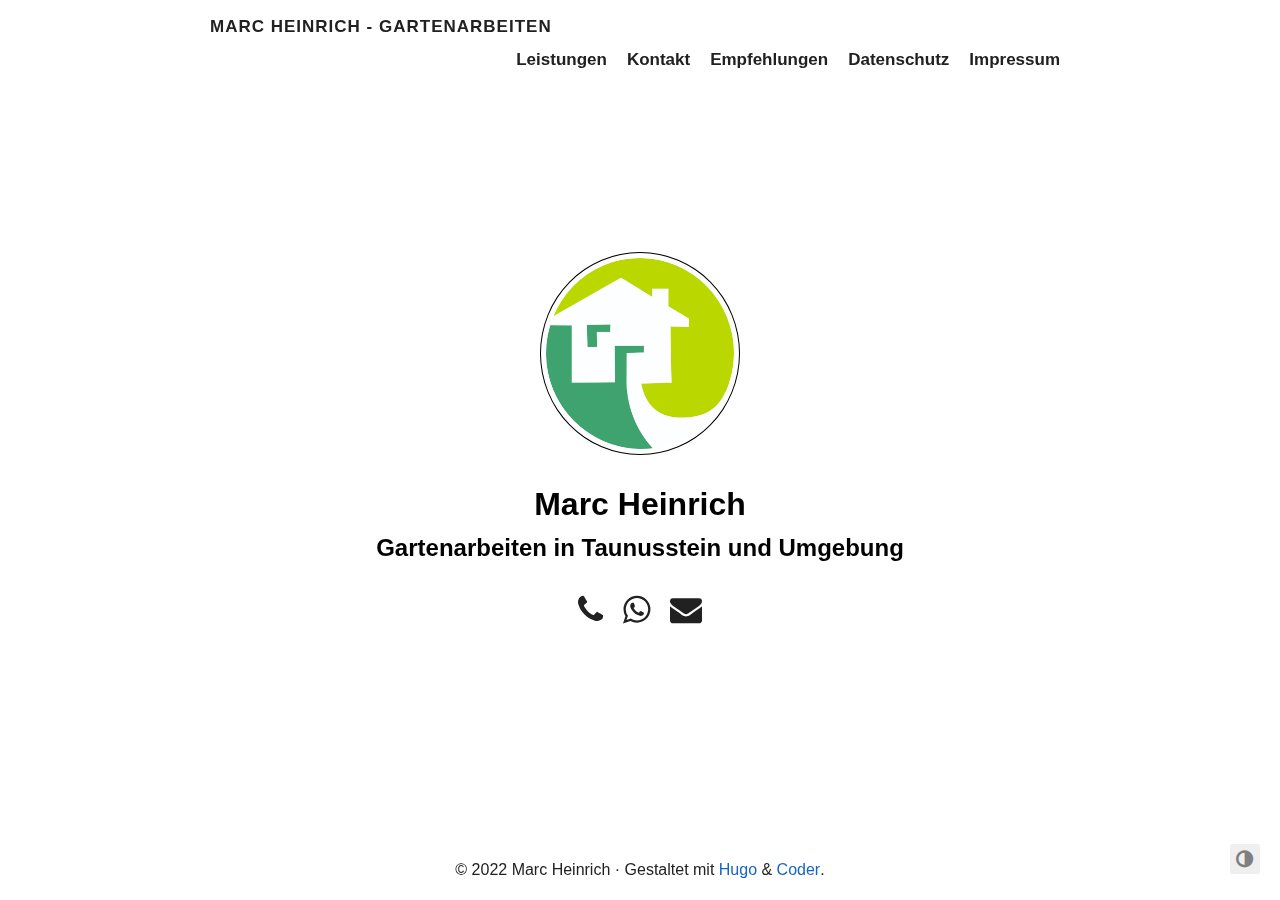
<file: index.html>
<!doctype html><html lang=de><head><meta charset=utf-8><meta name=viewport content="width=device-width,initial-scale=1"><meta http-equiv=content-language content="de"><meta name=color-scheme content="light dark"><meta name=author content="Marc Heinrich"><meta name=description content="Marc Heinricht - Gartenarbeiten"><meta name=keywords content="business,garten,landschaft,hausmeister"><meta name=twitter:card content="summary"><meta name=twitter:title content="Marc Heinrich - Gartenarbeiten"><meta name=twitter:description content="Marc Heinricht - Gartenarbeiten"><meta property="og:title" content="Marc Heinrich - Gartenarbeiten"><meta property="og:description" content="Marc Heinricht - Gartenarbeiten"><meta property="og:type" content="website"><meta property="og:url" content="https://marc-heinrich-gartenservice.de/"><title>Marc Heinrich - Gartenarbeiten</title><link rel=canonical href=https://marc-heinrich-gartenservice.de/><link rel=preload href="/fonts/forkawesome-webfont.woff2?v=1.2.0" as=font type=font/woff2 crossorigin><link rel=stylesheet href=/css/coder.min.d9fddbffe6f27e69985dc5fe0471cdb0e57fbf4775714bc3d847accb08f4a1f6.css integrity="sha256-2f3b/+byfmmYXcX+BHHNsOV/v0d1cUvD2Eesywj0ofY=" crossorigin=anonymous media=screen><link rel=stylesheet href=/css/coder-dark.min.002ee2378e14c7a68f1f0a53d9694ed252090987c4e768023fac694a4fc5f793.css integrity="sha256-AC7iN44Ux6aPHwpT2WlO0lIJCYfE52gCP6xpSk/F95M=" crossorigin=anonymous media=screen><link rel=stylesheet href=/css/custom.min.9922000e1b5b48fb8f3133eb1ab9995b57aa46cfb1d6ec2fdc401309da2b673b.css integrity="sha256-mSIADhtbSPuPMTPrGrmZW1eqRs+x1uwv3EATCdorZzs=" crossorigin=anonymous media=screen><link rel=icon type=image/png href=/img/favicon-32x32.png sizes=32x32><link rel=icon type=image/png href=/img/favicon-16x16.png sizes=16x16><link rel=apple-touch-icon href=/images/apple-touch-icon.png><link rel=apple-touch-icon sizes=180x180 href=/images/apple-touch-icon.png><link rel=alternate type=application/rss+xml href=/index.xml title="Marc Heinrich - Gartenarbeiten"><meta name=generator content="Hugo 0.104.1"></head><body class="preload-transitions colorscheme-auto"><div class=float-container><a id=dark-mode-toggle class=colorscheme-toggle><i class="fa fa-adjust fa-fw" aria-hidden=true></i></a></div><main class=wrapper><nav class=navigation><section class=container><a class=navigation-title href=/>Marc Heinrich - Gartenarbeiten</a>
<input type=checkbox id=menu-toggle>
<label class="menu-button float-right" for=menu-toggle><i class="fa fa-bars fa-fw" aria-hidden=true></i></label><ul class=navigation-list><li class=navigation-item><a class=navigation-link href=/leistungen/>Leistungen</a></li><li class=navigation-item><a class=navigation-link href=/kontakt/>Kontakt</a></li><li class=navigation-item><a class=navigation-link href=/empfehlungen/>Empfehlungen</a></li><li class=navigation-item><a class=navigation-link href=/datenschutz/>Datenschutz</a></li><li class=navigation-item><a class=navigation-link href=/impressum/>Impressum</a></li></ul></section></nav><div class=content><section class="container centered"><div class=about><div class=avatar><img src=/images/logo.jpg alt=avatar></div><h1>Marc Heinrich</h1><h2>Gartenarbeiten in Taunusstein und Umgebung</h2><ul><li><a href=tel:+491732853427 aria-label=Telefon><i class="fa fa-phone fa-2x" aria-hidden=true></i></a></li><li><a href="https://api.whatsapp.com/send?phone=+491732853427" aria-label=WhatsApp><i class="fa fa-whatsapp fa-2x" aria-hidden=true></i></a></li><li><a href=mailto:marc1983.mh78@gmail.com aria-label=E-Mail><i class="fa fa-envelope fa-2x" aria-hidden=true></i></a></li></ul></div></section></div><footer class=footer><section class=container>©
2022
Marc Heinrich
·
Gestaltet mit <a href=https://gohugo.io/>Hugo</a> & <a href=https://github.com/luizdepra/hugo-coder/>Coder</a>.</section></footer></main><script src=/js/coder.min.9cf2dbf9b6989ef8eae941ffb4231c26d1dc026bca38f1d19fdba50177d8a9ac.js integrity="sha256-nPLb+baYnvjq6UH/tCMcJtHcAmvKOPHRn9ulAXfYqaw="></script></body></html>
</file>
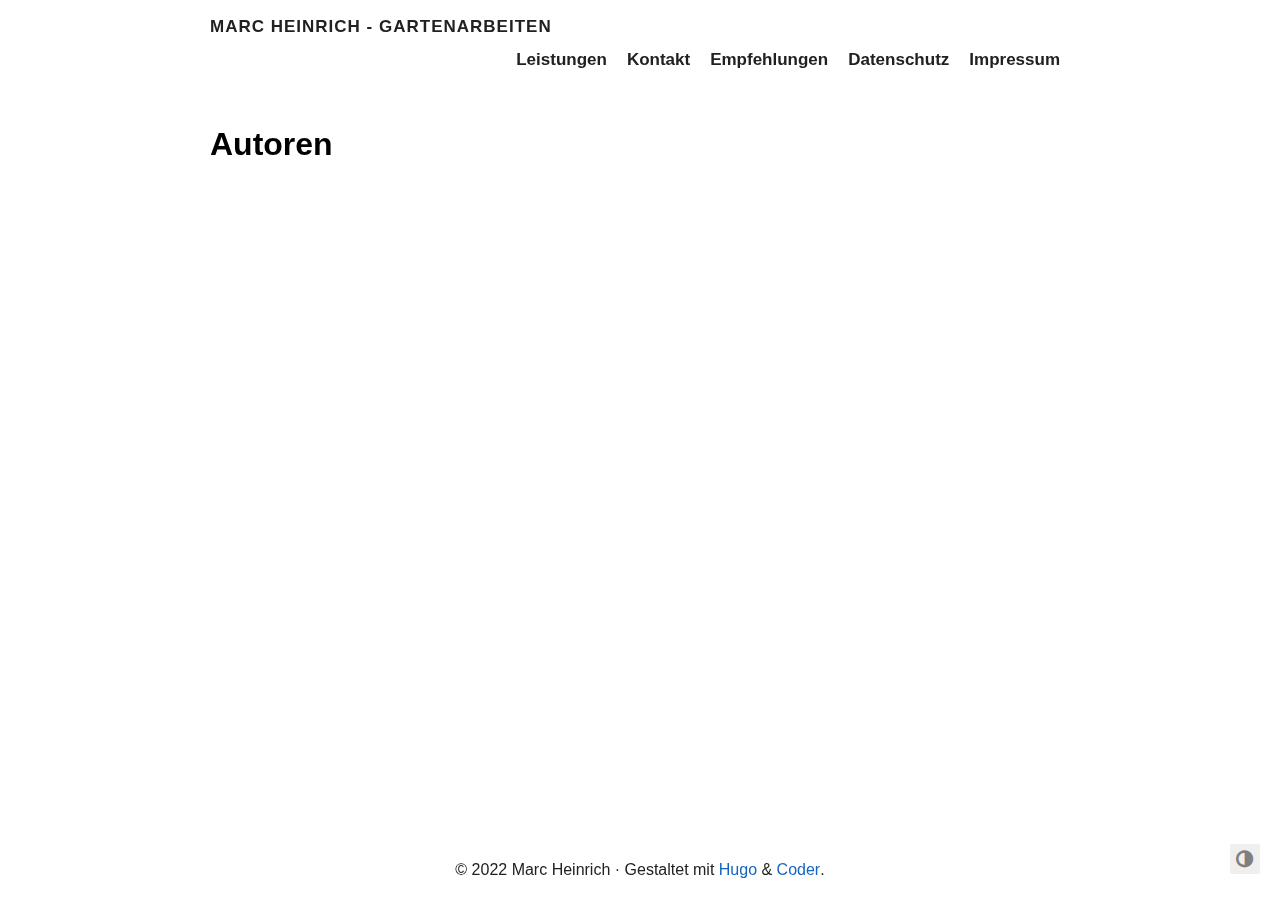
<file: authors/index.html>
<!doctype html><html lang=de><head><meta charset=utf-8><meta name=viewport content="width=device-width,initial-scale=1"><meta http-equiv=content-language content="de"><meta name=color-scheme content="light dark"><meta name=author content="Marc Heinrich"><meta name=description content="Marc Heinricht - Gartenarbeiten"><meta name=keywords content="business,garten,landschaft,hausmeister"><meta name=twitter:card content="summary"><meta name=twitter:title content="Authors"><meta name=twitter:description content="Marc Heinricht - Gartenarbeiten"><meta property="og:title" content="Authors"><meta property="og:description" content="Marc Heinricht - Gartenarbeiten"><meta property="og:type" content="website"><meta property="og:url" content="https://marc-heinrich-gartenservice.de/authors/"><title>Autoren · Marc Heinrich - Gartenarbeiten</title><link rel=canonical href=https://marc-heinrich-gartenservice.de/authors/><link rel=preload href="/fonts/forkawesome-webfont.woff2?v=1.2.0" as=font type=font/woff2 crossorigin><link rel=stylesheet href=/css/coder.min.d9fddbffe6f27e69985dc5fe0471cdb0e57fbf4775714bc3d847accb08f4a1f6.css integrity="sha256-2f3b/+byfmmYXcX+BHHNsOV/v0d1cUvD2Eesywj0ofY=" crossorigin=anonymous media=screen><link rel=stylesheet href=/css/coder-dark.min.002ee2378e14c7a68f1f0a53d9694ed252090987c4e768023fac694a4fc5f793.css integrity="sha256-AC7iN44Ux6aPHwpT2WlO0lIJCYfE52gCP6xpSk/F95M=" crossorigin=anonymous media=screen><link rel=stylesheet href=/css/custom.min.9922000e1b5b48fb8f3133eb1ab9995b57aa46cfb1d6ec2fdc401309da2b673b.css integrity="sha256-mSIADhtbSPuPMTPrGrmZW1eqRs+x1uwv3EATCdorZzs=" crossorigin=anonymous media=screen><link rel=icon type=image/png href=/img/favicon-32x32.png sizes=32x32><link rel=icon type=image/png href=/img/favicon-16x16.png sizes=16x16><link rel=apple-touch-icon href=/images/apple-touch-icon.png><link rel=apple-touch-icon sizes=180x180 href=/images/apple-touch-icon.png><link rel=alternate type=application/rss+xml href=/authors/index.xml title="Marc Heinrich - Gartenarbeiten"><meta name=generator content="Hugo 0.104.1"></head><body class="preload-transitions colorscheme-auto"><div class=float-container><a id=dark-mode-toggle class=colorscheme-toggle><i class="fa fa-adjust fa-fw" aria-hidden=true></i></a></div><main class=wrapper><nav class=navigation><section class=container><a class=navigation-title href=/>Marc Heinrich - Gartenarbeiten</a>
<input type=checkbox id=menu-toggle>
<label class="menu-button float-right" for=menu-toggle><i class="fa fa-bars fa-fw" aria-hidden=true></i></label><ul class=navigation-list><li class=navigation-item><a class=navigation-link href=/leistungen/>Leistungen</a></li><li class=navigation-item><a class=navigation-link href=/kontakt/>Kontakt</a></li><li class=navigation-item><a class=navigation-link href=/empfehlungen/>Empfehlungen</a></li><li class=navigation-item><a class=navigation-link href=/datenschutz/>Datenschutz</a></li><li class=navigation-item><a class=navigation-link href=/impressum/>Impressum</a></li></ul></section></nav><div class=content><section class="container taxonomy"><h1 class=title><a class=title-link href=https://marc-heinrich-gartenservice.de/authors/>Autoren</a></h1><ul></ul></section></div><footer class=footer><section class=container>©
2022
Marc Heinrich
·
Gestaltet mit <a href=https://gohugo.io/>Hugo</a> & <a href=https://github.com/luizdepra/hugo-coder/>Coder</a>.</section></footer></main><script src=/js/coder.min.9cf2dbf9b6989ef8eae941ffb4231c26d1dc026bca38f1d19fdba50177d8a9ac.js integrity="sha256-nPLb+baYnvjq6UH/tCMcJtHcAmvKOPHRn9ulAXfYqaw="></script></body></html>
</file>
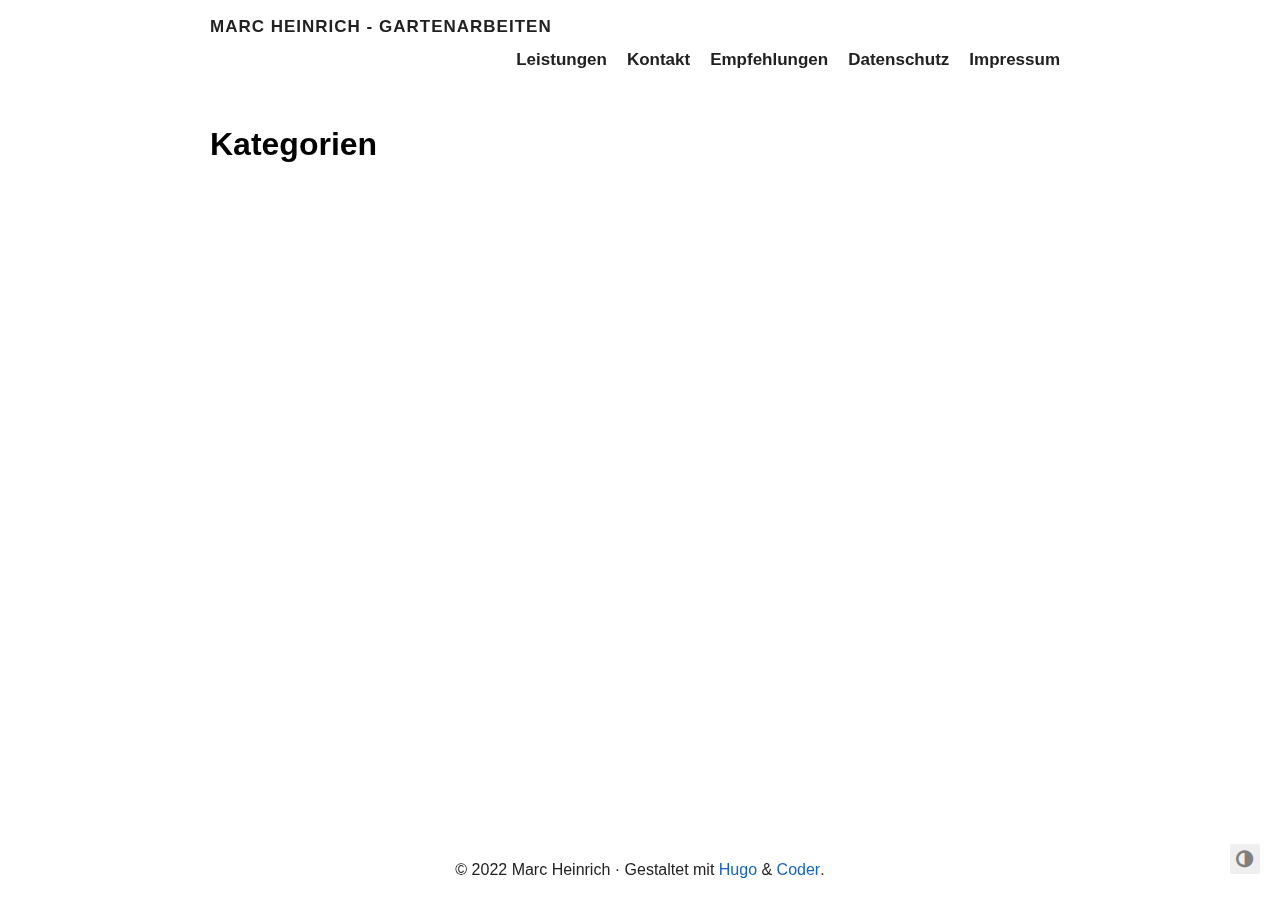
<file: categories/index.html>
<!doctype html><html lang=de><head><meta charset=utf-8><meta name=viewport content="width=device-width,initial-scale=1"><meta http-equiv=content-language content="de"><meta name=color-scheme content="light dark"><meta name=author content="Marc Heinrich"><meta name=description content="Marc Heinricht - Gartenarbeiten"><meta name=keywords content="business,garten,landschaft,hausmeister"><meta name=twitter:card content="summary"><meta name=twitter:title content="Categories"><meta name=twitter:description content="Marc Heinricht - Gartenarbeiten"><meta property="og:title" content="Categories"><meta property="og:description" content="Marc Heinricht - Gartenarbeiten"><meta property="og:type" content="website"><meta property="og:url" content="https://marc-heinrich-gartenservice.de/categories/"><title>Kategorien · Marc Heinrich - Gartenarbeiten</title><link rel=canonical href=https://marc-heinrich-gartenservice.de/categories/><link rel=preload href="/fonts/forkawesome-webfont.woff2?v=1.2.0" as=font type=font/woff2 crossorigin><link rel=stylesheet href=/css/coder.min.d9fddbffe6f27e69985dc5fe0471cdb0e57fbf4775714bc3d847accb08f4a1f6.css integrity="sha256-2f3b/+byfmmYXcX+BHHNsOV/v0d1cUvD2Eesywj0ofY=" crossorigin=anonymous media=screen><link rel=stylesheet href=/css/coder-dark.min.002ee2378e14c7a68f1f0a53d9694ed252090987c4e768023fac694a4fc5f793.css integrity="sha256-AC7iN44Ux6aPHwpT2WlO0lIJCYfE52gCP6xpSk/F95M=" crossorigin=anonymous media=screen><link rel=stylesheet href=/css/custom.min.9922000e1b5b48fb8f3133eb1ab9995b57aa46cfb1d6ec2fdc401309da2b673b.css integrity="sha256-mSIADhtbSPuPMTPrGrmZW1eqRs+x1uwv3EATCdorZzs=" crossorigin=anonymous media=screen><link rel=icon type=image/png href=/img/favicon-32x32.png sizes=32x32><link rel=icon type=image/png href=/img/favicon-16x16.png sizes=16x16><link rel=apple-touch-icon href=/images/apple-touch-icon.png><link rel=apple-touch-icon sizes=180x180 href=/images/apple-touch-icon.png><link rel=alternate type=application/rss+xml href=/categories/index.xml title="Marc Heinrich - Gartenarbeiten"><meta name=generator content="Hugo 0.104.1"></head><body class="preload-transitions colorscheme-auto"><div class=float-container><a id=dark-mode-toggle class=colorscheme-toggle><i class="fa fa-adjust fa-fw" aria-hidden=true></i></a></div><main class=wrapper><nav class=navigation><section class=container><a class=navigation-title href=/>Marc Heinrich - Gartenarbeiten</a>
<input type=checkbox id=menu-toggle>
<label class="menu-button float-right" for=menu-toggle><i class="fa fa-bars fa-fw" aria-hidden=true></i></label><ul class=navigation-list><li class=navigation-item><a class=navigation-link href=/leistungen/>Leistungen</a></li><li class=navigation-item><a class=navigation-link href=/kontakt/>Kontakt</a></li><li class=navigation-item><a class=navigation-link href=/empfehlungen/>Empfehlungen</a></li><li class=navigation-item><a class=navigation-link href=/datenschutz/>Datenschutz</a></li><li class=navigation-item><a class=navigation-link href=/impressum/>Impressum</a></li></ul></section></nav><div class=content><section class="container taxonomy"><h1 class=title><a class=title-link href=https://marc-heinrich-gartenservice.de/categories/>Kategorien</a></h1><ul></ul></section></div><footer class=footer><section class=container>©
2022
Marc Heinrich
·
Gestaltet mit <a href=https://gohugo.io/>Hugo</a> & <a href=https://github.com/luizdepra/hugo-coder/>Coder</a>.</section></footer></main><script src=/js/coder.min.9cf2dbf9b6989ef8eae941ffb4231c26d1dc026bca38f1d19fdba50177d8a9ac.js integrity="sha256-nPLb+baYnvjq6UH/tCMcJtHcAmvKOPHRn9ulAXfYqaw="></script></body></html>
</file>
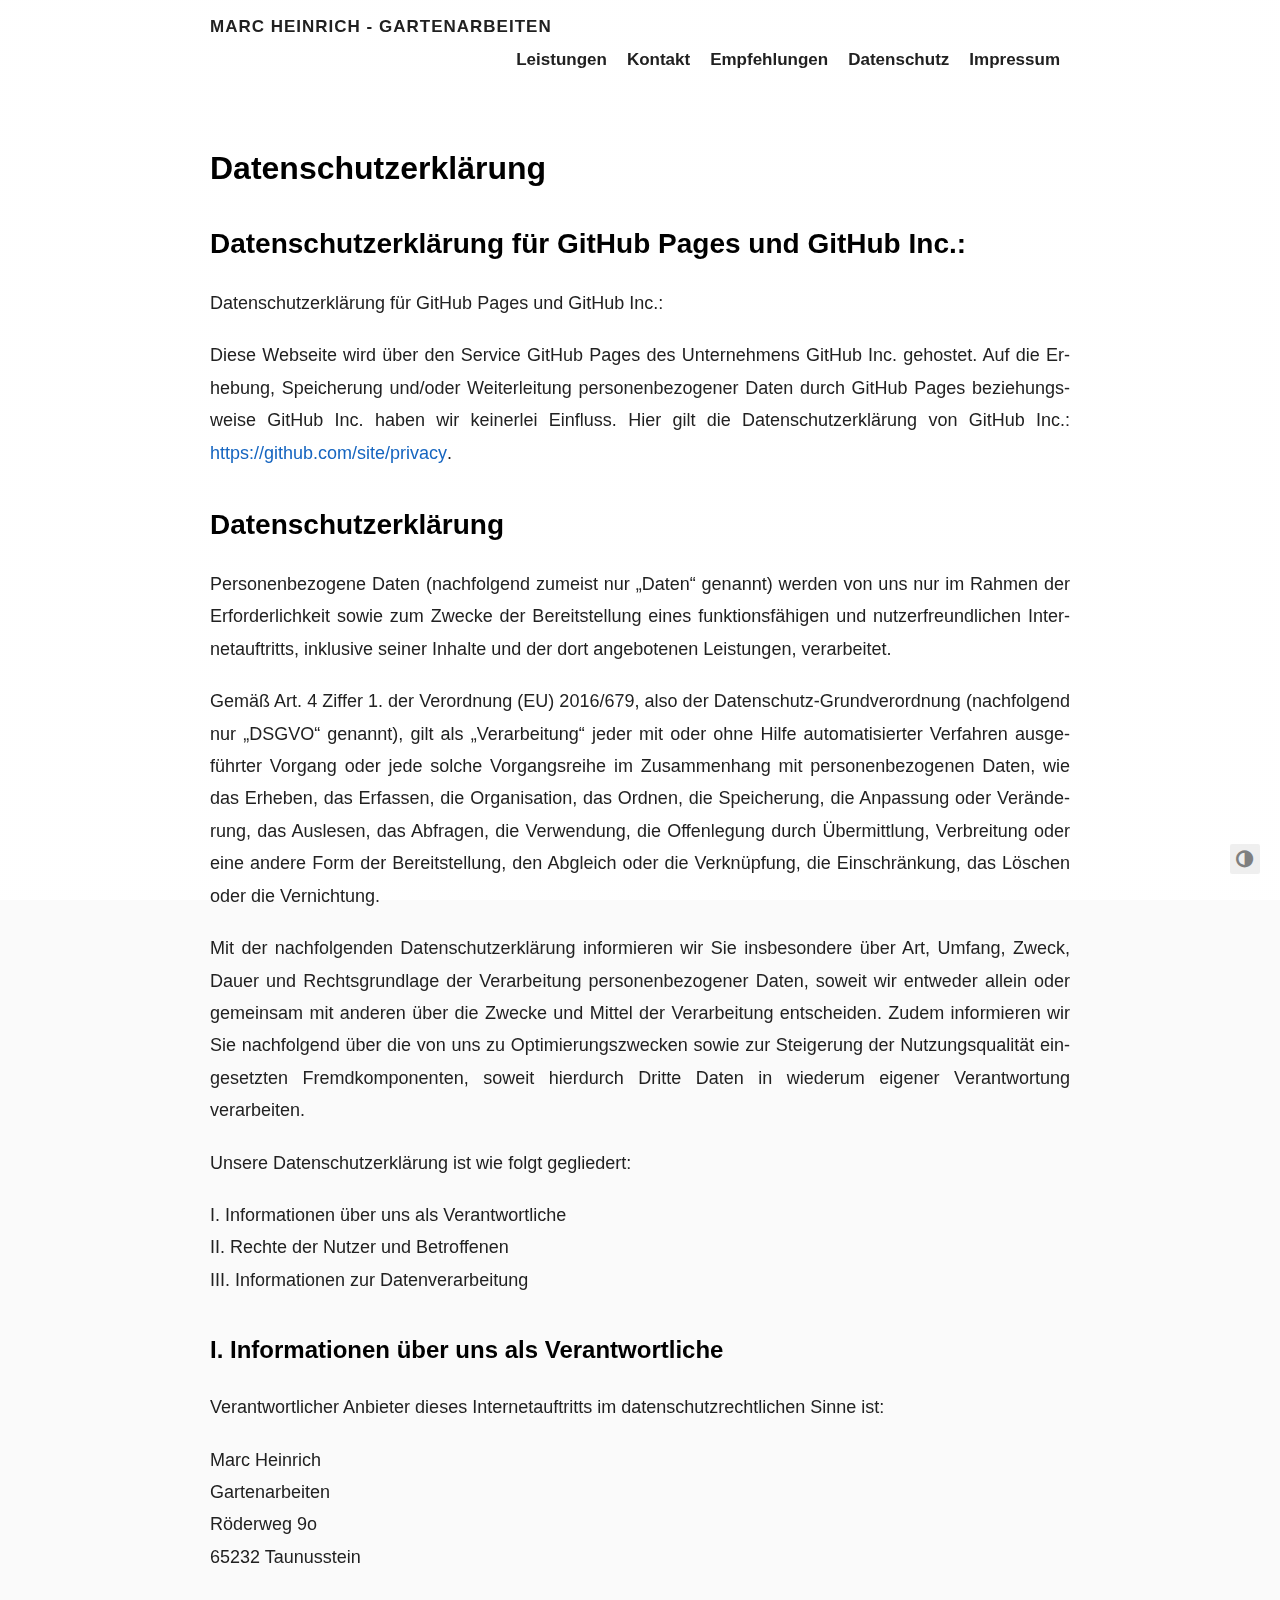
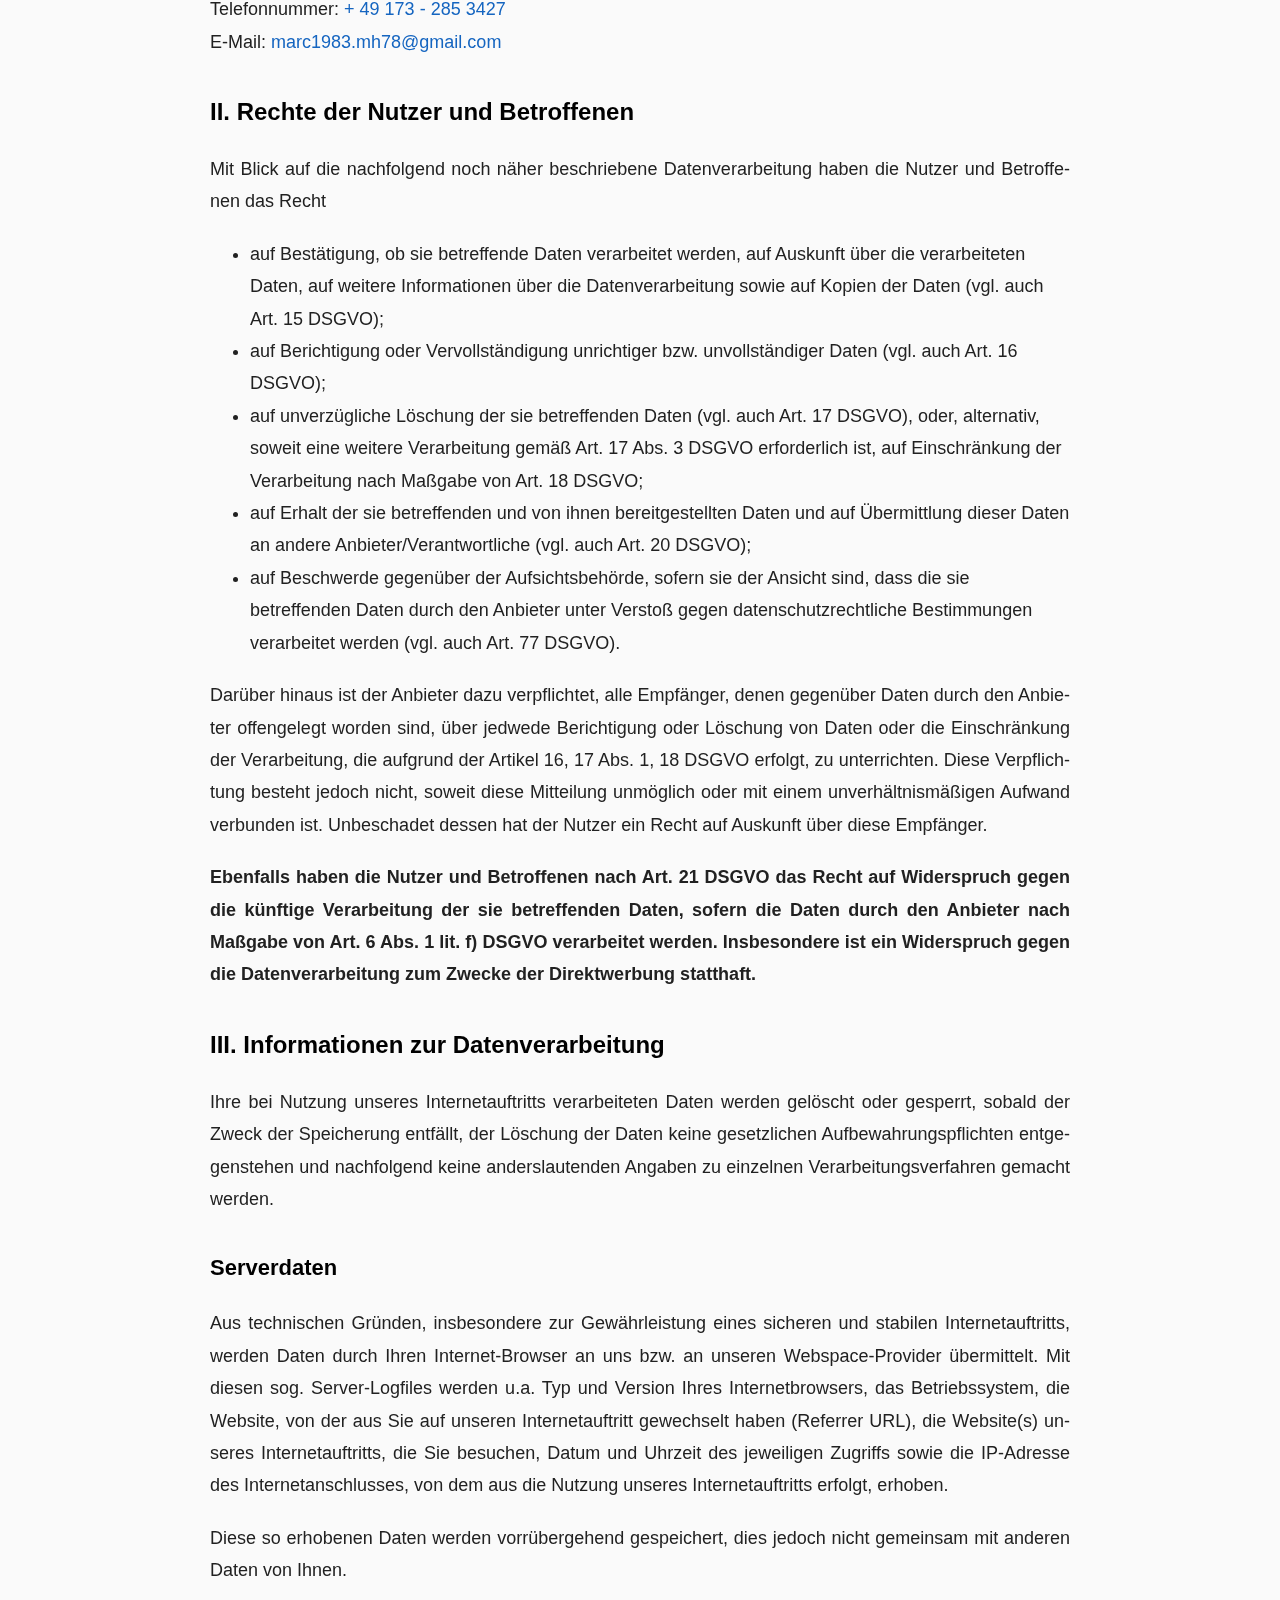
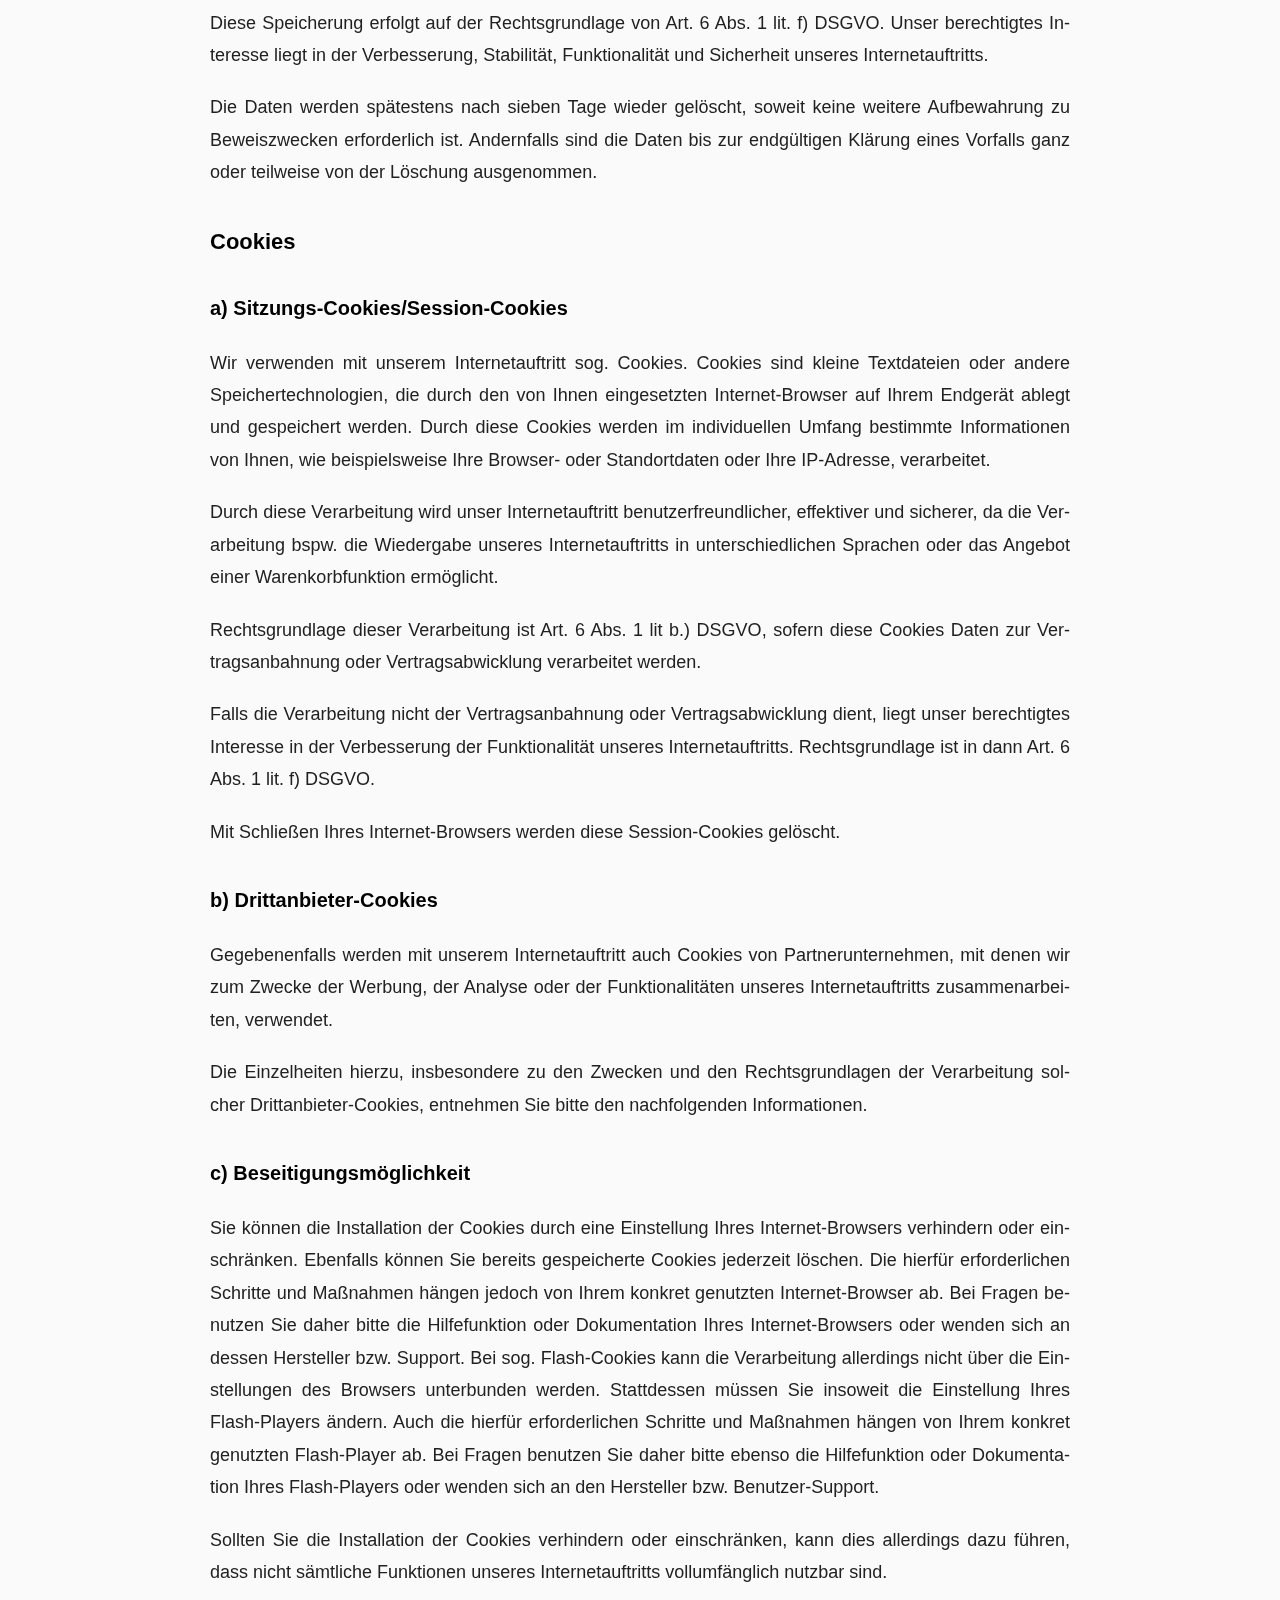
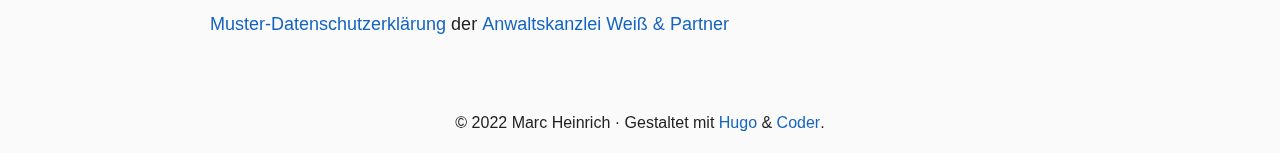
<file: datenschutz/index.html>
<!doctype html><html lang=de><head><meta charset=utf-8><meta name=viewport content="width=device-width,initial-scale=1"><meta http-equiv=content-language content="de"><meta name=color-scheme content="light dark"><meta name=author content="Marc Heinrich"><meta name=description content="Datenschutzerklärung Datenschutzerklärung für GitHub Pages und GitHub Inc.: Datenschutzerklärung für GitHub Pages und GitHub Inc.:
Diese Webseite wird über den Service GitHub Pages des Unternehmens GitHub Inc. gehostet. Auf die Erhebung, Speicherung und/oder Weiterleitung personenbezogener Daten durch GitHub Pages beziehungsweise GitHub Inc. haben wir keinerlei Einfluss. Hier gilt die Datenschutzerklärung von GitHub Inc.: https://github.com/site/privacy.
Datenschutzerklärung Personenbezogene Daten (nachfolgend zumeist nur „Daten“ genannt) werden von uns nur im Rahmen der Erforderlichkeit sowie zum Zwecke der Bereitstellung eines funktionsfähigen und nutzerfreundlichen Internetauftritts, inklusive seiner Inhalte und der dort angebotenen Leistungen, verarbeitet."><meta name=keywords content="business,garten,landschaft,hausmeister"><meta name=twitter:card content="summary"><meta name=twitter:title content><meta name=twitter:description content="Datenschutzerklärung Datenschutzerklärung für GitHub Pages und GitHub Inc.: Datenschutzerklärung für GitHub Pages und GitHub Inc.:
Diese Webseite wird über den Service GitHub Pages des Unternehmens GitHub Inc. gehostet. Auf die Erhebung, Speicherung und/oder Weiterleitung personenbezogener Daten durch GitHub Pages beziehungsweise GitHub Inc. haben wir keinerlei Einfluss. Hier gilt die Datenschutzerklärung von GitHub Inc.: https://github.com/site/privacy.
Datenschutzerklärung Personenbezogene Daten (nachfolgend zumeist nur „Daten“ genannt) werden von uns nur im Rahmen der Erforderlichkeit sowie zum Zwecke der Bereitstellung eines funktionsfähigen und nutzerfreundlichen Internetauftritts, inklusive seiner Inhalte und der dort angebotenen Leistungen, verarbeitet."><meta property="og:title" content><meta property="og:description" content="Datenschutzerklärung Datenschutzerklärung für GitHub Pages und GitHub Inc.: Datenschutzerklärung für GitHub Pages und GitHub Inc.:
Diese Webseite wird über den Service GitHub Pages des Unternehmens GitHub Inc. gehostet. Auf die Erhebung, Speicherung und/oder Weiterleitung personenbezogener Daten durch GitHub Pages beziehungsweise GitHub Inc. haben wir keinerlei Einfluss. Hier gilt die Datenschutzerklärung von GitHub Inc.: https://github.com/site/privacy.
Datenschutzerklärung Personenbezogene Daten (nachfolgend zumeist nur „Daten“ genannt) werden von uns nur im Rahmen der Erforderlichkeit sowie zum Zwecke der Bereitstellung eines funktionsfähigen und nutzerfreundlichen Internetauftritts, inklusive seiner Inhalte und der dort angebotenen Leistungen, verarbeitet."><meta property="og:type" content="article"><meta property="og:url" content="https://marc-heinrich-gartenservice.de/datenschutz/"><meta property="article:section" content><title>· Marc Heinrich - Gartenarbeiten</title><link rel=canonical href=https://marc-heinrich-gartenservice.de/datenschutz/><link rel=preload href="/fonts/forkawesome-webfont.woff2?v=1.2.0" as=font type=font/woff2 crossorigin><link rel=stylesheet href=/css/coder.min.d9fddbffe6f27e69985dc5fe0471cdb0e57fbf4775714bc3d847accb08f4a1f6.css integrity="sha256-2f3b/+byfmmYXcX+BHHNsOV/v0d1cUvD2Eesywj0ofY=" crossorigin=anonymous media=screen><link rel=stylesheet href=/css/coder-dark.min.002ee2378e14c7a68f1f0a53d9694ed252090987c4e768023fac694a4fc5f793.css integrity="sha256-AC7iN44Ux6aPHwpT2WlO0lIJCYfE52gCP6xpSk/F95M=" crossorigin=anonymous media=screen><link rel=stylesheet href=/css/custom.min.9922000e1b5b48fb8f3133eb1ab9995b57aa46cfb1d6ec2fdc401309da2b673b.css integrity="sha256-mSIADhtbSPuPMTPrGrmZW1eqRs+x1uwv3EATCdorZzs=" crossorigin=anonymous media=screen><link rel=icon type=image/png href=/img/favicon-32x32.png sizes=32x32><link rel=icon type=image/png href=/img/favicon-16x16.png sizes=16x16><link rel=apple-touch-icon href=/images/apple-touch-icon.png><link rel=apple-touch-icon sizes=180x180 href=/images/apple-touch-icon.png><meta name=generator content="Hugo 0.104.1"></head><body class="preload-transitions colorscheme-auto"><div class=float-container><a id=dark-mode-toggle class=colorscheme-toggle><i class="fa fa-adjust fa-fw" aria-hidden=true></i></a></div><main class=wrapper><nav class=navigation><section class=container><a class=navigation-title href=/>Marc Heinrich - Gartenarbeiten</a>
<input type=checkbox id=menu-toggle>
<label class="menu-button float-right" for=menu-toggle><i class="fa fa-bars fa-fw" aria-hidden=true></i></label><ul class=navigation-list><li class=navigation-item><a class=navigation-link href=/leistungen/>Leistungen</a></li><li class=navigation-item><a class=navigation-link href=/kontakt/>Kontakt</a></li><li class=navigation-item><a class=navigation-link href=/empfehlungen/>Empfehlungen</a></li><li class=navigation-item><a class=navigation-link href=/datenschutz/>Datenschutz</a></li><li class=navigation-item><a class=navigation-link href=/impressum/>Impressum</a></li></ul></section></nav><div class=content><section class="container page"><article><header><h1 class=title><a class=title-link href=https://marc-heinrich-gartenservice.de/datenschutz/></a></h1></header><h1 id=datenschutzerklärung>Datenschutzerklärung
<a class=heading-link href=#datenschutzerkl%c3%a4rung><i class="fa fa-link" aria-hidden=true></i></a></h1><h2 id=datenschutzerklärung-für-github-pages-und-github-inc>Datenschutzerklärung für GitHub Pages und GitHub Inc.:
<a class=heading-link href=#datenschutzerkl%c3%a4rung-f%c3%bcr-github-pages-und-github-inc><i class="fa fa-link" aria-hidden=true></i></a></h2><p>Datenschutzerklärung für GitHub Pages und GitHub Inc.:</p><p>Diese Webseite wird über den Service GitHub Pages des Unternehmens GitHub Inc. gehostet. Auf die Erhebung, Speicherung und/oder Weiterleitung personenbezogener Daten durch GitHub Pages beziehungsweise GitHub Inc. haben wir keinerlei Einfluss. Hier gilt die Datenschutzerklärung von GitHub Inc.: <a href=https://github.com/site/privacy>https://github.com/site/privacy</a>.</p><h2 id=datenschutzerklärung-1>Datenschutzerklärung
<a class=heading-link href=#datenschutzerkl%c3%a4rung-1><i class="fa fa-link" aria-hidden=true></i></a></h2><p>Personenbezogene Daten (nachfolgend zumeist nur „Daten“ genannt) werden von uns nur im Rahmen der Erforderlichkeit sowie zum Zwecke der Bereitstellung eines funktionsfähigen und nutzerfreundlichen Internetauftritts, inklusive seiner Inhalte und der dort angebotenen Leistungen, verarbeitet.</p><p>Gemäß Art. 4 Ziffer 1. der Verordnung (EU) 2016/679, also der Datenschutz-Grundverordnung (nachfolgend nur „DSGVO“ genannt), gilt als „Verarbeitung“ jeder mit oder ohne Hilfe automatisierter Verfahren ausgeführter Vorgang oder jede solche Vorgangsreihe im Zusammenhang mit personenbezogenen Daten, wie das Erheben, das Erfassen, die Organisation, das Ordnen, die Speicherung, die Anpassung oder Veränderung, das Auslesen, das Abfragen, die Verwendung, die Offenlegung durch Übermittlung, Verbreitung oder eine andere Form der Bereitstellung, den Abgleich oder die Verknüpfung, die Einschränkung, das Löschen oder die Vernichtung.</p><p>Mit der nachfolgenden Datenschutzerklärung informieren wir Sie insbesondere über Art, Umfang, Zweck, Dauer und Rechtsgrundlage der Verarbeitung personenbezogener Daten, soweit wir entweder allein oder gemeinsam mit anderen über die Zwecke und Mittel der Verarbeitung entscheiden. Zudem informieren wir Sie nachfolgend über die von uns zu Optimierungszwecken sowie zur Steigerung der Nutzungsqualität eingesetzten Fremdkomponenten, soweit hierdurch Dritte Daten in wiederum eigener Verantwortung verarbeiten.</p><p>Unsere Datenschutzerklärung ist wie folgt gegliedert:</p><p>I. Informationen über uns als Verantwortliche<br>II. Rechte der Nutzer und Betroffenen<br>III. Informationen zur Datenverarbeitung</p><h3 id=i-informationen-über-uns-als-verantwortliche>I. Informationen über uns als Verantwortliche
<a class=heading-link href=#i-informationen-%c3%bcber-uns-als-verantwortliche><i class="fa fa-link" aria-hidden=true></i></a></h3><p>Verantwortlicher Anbieter dieses Internetauftritts im datenschutzrechtlichen Sinne ist:</p><p>Marc Heinrich<br>Gartenarbeiten<br>Röderweg 9o<br>65232 Taunusstein</p><p>Telefonnummer: <a href=tel:+491732853427>+ 49 173 - 285 3427</a><br>E-Mail: <a href=marc1983.mh78@gmail.com>marc1983.mh78@gmail.com</a></p><h3 id=ii-rechte-der-nutzer-und-betroffenen>II. Rechte der Nutzer und Betroffenen
<a class=heading-link href=#ii-rechte-der-nutzer-und-betroffenen><i class="fa fa-link" aria-hidden=true></i></a></h3><p>Mit Blick auf die nachfolgend noch näher beschriebene Datenverarbeitung haben die Nutzer und Betroffenen das Recht</p><ul><li>auf Bestätigung, ob sie betreffende Daten verarbeitet werden, auf Auskunft über die verarbeiteten Daten, auf weitere Informationen über die Datenverarbeitung sowie auf Kopien der Daten (vgl. auch Art. 15 DSGVO);</li><li>auf Berichtigung oder Vervollständigung unrichtiger bzw. unvollständiger Daten (vgl. auch Art. 16 DSGVO);</li><li>auf unverzügliche Löschung der sie betreffenden Daten (vgl. auch Art. 17 DSGVO), oder, alternativ, soweit eine weitere Verarbeitung gemäß Art. 17 Abs. 3 DSGVO erforderlich ist, auf Einschränkung der Verarbeitung nach Maßgabe von Art. 18 DSGVO;</li><li>auf Erhalt der sie betreffenden und von ihnen bereitgestellten Daten und auf Übermittlung dieser Daten an andere Anbieter/Verantwortliche (vgl. auch Art. 20 DSGVO);</li><li>auf Beschwerde gegenüber der Aufsichtsbehörde, sofern sie der Ansicht sind, dass die sie betreffenden Daten durch den Anbieter unter Verstoß gegen datenschutzrechtliche Bestimmungen verarbeitet werden (vgl. auch Art. 77 DSGVO).</li></ul><p>Darüber hinaus ist der Anbieter dazu verpflichtet, alle Empfänger, denen gegenüber Daten durch den Anbieter offengelegt worden sind, über jedwede Berichtigung oder Löschung von Daten oder die Einschränkung der Verarbeitung, die aufgrund der Artikel 16, 17 Abs. 1, 18 DSGVO erfolgt, zu unterrichten. Diese Verpflichtung besteht jedoch nicht, soweit diese Mitteilung unmöglich oder mit einem unverhältnismäßigen Aufwand verbunden ist. Unbeschadet dessen hat der Nutzer ein Recht auf Auskunft über diese Empfänger.</p><p><strong>Ebenfalls haben die Nutzer und Betroffenen nach Art. 21 DSGVO das Recht auf Widerspruch gegen die künftige Verarbeitung der sie betreffenden Daten, sofern die Daten durch den Anbieter nach Maßgabe von Art. 6 Abs. 1 lit. f) DSGVO verarbeitet werden. Insbesondere ist ein Widerspruch gegen die Datenverarbeitung zum Zwecke der Direktwerbung statthaft.</strong></p><h3 id=iii-informationen-zur-datenverarbeitung>III. Informationen zur Datenverarbeitung
<a class=heading-link href=#iii-informationen-zur-datenverarbeitung><i class="fa fa-link" aria-hidden=true></i></a></h3><p>Ihre bei Nutzung unseres Internetauftritts verarbeiteten Daten werden gelöscht oder gesperrt, sobald der Zweck der Speicherung entfällt, der Löschung der Daten keine gesetzlichen Aufbewahrungspflichten entgegenstehen und nachfolgend keine anderslautenden Angaben zu einzelnen Verarbeitungsverfahren gemacht werden.</p><h4 id=serverdaten>Serverdaten
<a class=heading-link href=#serverdaten><i class="fa fa-link" aria-hidden=true></i></a></h4><p>Aus technischen Gründen, insbesondere zur Gewährleistung eines sicheren und stabilen Internetauftritts, werden Daten durch Ihren Internet-Browser an uns bzw. an unseren Webspace-Provider übermittelt. Mit diesen sog. Server-Logfiles werden u.a. Typ und Version Ihres Internetbrowsers, das Betriebssystem, die Website, von der aus Sie auf unseren Internetauftritt gewechselt haben (Referrer URL), die Website(s) unseres Internetauftritts, die Sie besuchen, Datum und Uhrzeit des jeweiligen Zugriffs sowie die IP-Adresse des Internetanschlusses, von dem aus die Nutzung unseres Internetauftritts erfolgt, erhoben.</p><p>Diese so erhobenen Daten werden vorrübergehend gespeichert, dies jedoch nicht gemeinsam mit anderen Daten von Ihnen.</p><p>Diese Speicherung erfolgt auf der Rechtsgrundlage von Art. 6 Abs. 1 lit. f) DSGVO. Unser berechtigtes Interesse liegt in der Verbesserung, Stabilität, Funktionalität und Sicherheit unseres Internetauftritts.</p><p>Die Daten werden spätestens nach sieben Tage wieder gelöscht, soweit keine weitere Aufbewahrung zu Beweiszwecken erforderlich ist. Andernfalls sind die Daten bis zur endgültigen Klärung eines Vorfalls ganz oder teilweise von der Löschung ausgenommen.</p><h4 id=cookies>Cookies
<a class=heading-link href=#cookies><i class="fa fa-link" aria-hidden=true></i></a></h4><h5 id=a-sitzungs-cookiessession-cookies>a) Sitzungs-Cookies/Session-Cookies
<a class=heading-link href=#a-sitzungs-cookiessession-cookies><i class="fa fa-link" aria-hidden=true></i></a></h5><p>Wir verwenden mit unserem Internetauftritt sog. Cookies. Cookies sind kleine Textdateien oder andere Speichertechnologien, die durch den von Ihnen eingesetzten Internet-Browser auf Ihrem Endgerät ablegt und gespeichert werden. Durch diese Cookies werden im individuellen Umfang bestimmte Informationen von Ihnen, wie beispielsweise Ihre Browser- oder Standortdaten oder Ihre IP-Adresse, verarbeitet.</p><p>Durch diese Verarbeitung wird unser Internetauftritt benutzerfreundlicher, effektiver und sicherer, da die Verarbeitung bspw. die Wiedergabe unseres Internetauftritts in unterschiedlichen Sprachen oder das Angebot einer Warenkorbfunktion ermöglicht.</p><p>Rechtsgrundlage dieser Verarbeitung ist Art. 6 Abs. 1 lit b.) DSGVO, sofern diese Cookies Daten zur Vertragsanbahnung oder Vertragsabwicklung verarbeitet werden.</p><p>Falls die Verarbeitung nicht der Vertragsanbahnung oder Vertragsabwicklung dient, liegt unser berechtigtes Interesse in der Verbesserung der Funktionalität unseres Internetauftritts. Rechtsgrundlage ist in dann Art. 6 Abs. 1 lit. f) DSGVO.</p><p>Mit Schließen Ihres Internet-Browsers werden diese Session-Cookies gelöscht.</p><h5 id=b-drittanbieter-cookies>b) Drittanbieter-Cookies
<a class=heading-link href=#b-drittanbieter-cookies><i class="fa fa-link" aria-hidden=true></i></a></h5><p>Gegebenenfalls werden mit unserem Internetauftritt auch Cookies von Partnerunternehmen, mit denen wir zum Zwecke der Werbung, der Analyse oder der Funktionalitäten unseres Internetauftritts zusammenarbeiten, verwendet.</p><p>Die Einzelheiten hierzu, insbesondere zu den Zwecken und den Rechtsgrundlagen der Verarbeitung solcher Drittanbieter-Cookies, entnehmen Sie bitte den nachfolgenden Informationen.</p><h5 id=c-beseitigungsmöglichkeit>c) Beseitigungsmöglichkeit
<a class=heading-link href=#c-beseitigungsm%c3%b6glichkeit><i class="fa fa-link" aria-hidden=true></i></a></h5><p>Sie können die Installation der Cookies durch eine Einstellung Ihres Internet-Browsers verhindern oder einschränken. Ebenfalls können Sie bereits gespeicherte Cookies jederzeit löschen. Die hierfür erforderlichen Schritte und Maßnahmen hängen jedoch von Ihrem konkret genutzten Internet-Browser ab. Bei Fragen benutzen Sie daher bitte die Hilfefunktion oder Dokumentation Ihres Internet-Browsers oder wenden sich an dessen Hersteller bzw. Support. Bei sog. Flash-Cookies kann die Verarbeitung allerdings nicht über die Einstellungen des Browsers unterbunden werden. Stattdessen müssen Sie insoweit die Einstellung Ihres Flash-Players ändern. Auch die hierfür erforderlichen Schritte und Maßnahmen hängen von Ihrem konkret genutzten Flash-Player ab. Bei Fragen benutzen Sie daher bitte ebenso die Hilfefunktion oder Dokumentation Ihres Flash-Players oder wenden sich an den Hersteller bzw. Benutzer-Support.</p><p>Sollten Sie die Installation der Cookies verhindern oder einschränken, kann dies allerdings dazu führen, dass nicht sämtliche Funktionen unseres Internetauftritts vollumfänglich nutzbar sind.</p><p><a href=https://www.ratgeberrecht.eu/leistungen/muster-datenschutzerklaerung.html>Muster-Datenschutzerklärung</a> der <a href=https://www.ratgeberrecht.eu/datenschutz/datenschutzerklaerung-generator-dsgvo.html>Anwaltskanzlei Weiß & Partner</a></p></article></section></div><footer class=footer><section class=container>©
2022
Marc Heinrich
·
Gestaltet mit <a href=https://gohugo.io/>Hugo</a> & <a href=https://github.com/luizdepra/hugo-coder/>Coder</a>.</section></footer></main><script src=/js/coder.min.9cf2dbf9b6989ef8eae941ffb4231c26d1dc026bca38f1d19fdba50177d8a9ac.js integrity="sha256-nPLb+baYnvjq6UH/tCMcJtHcAmvKOPHRn9ulAXfYqaw="></script></body></html>
</file>
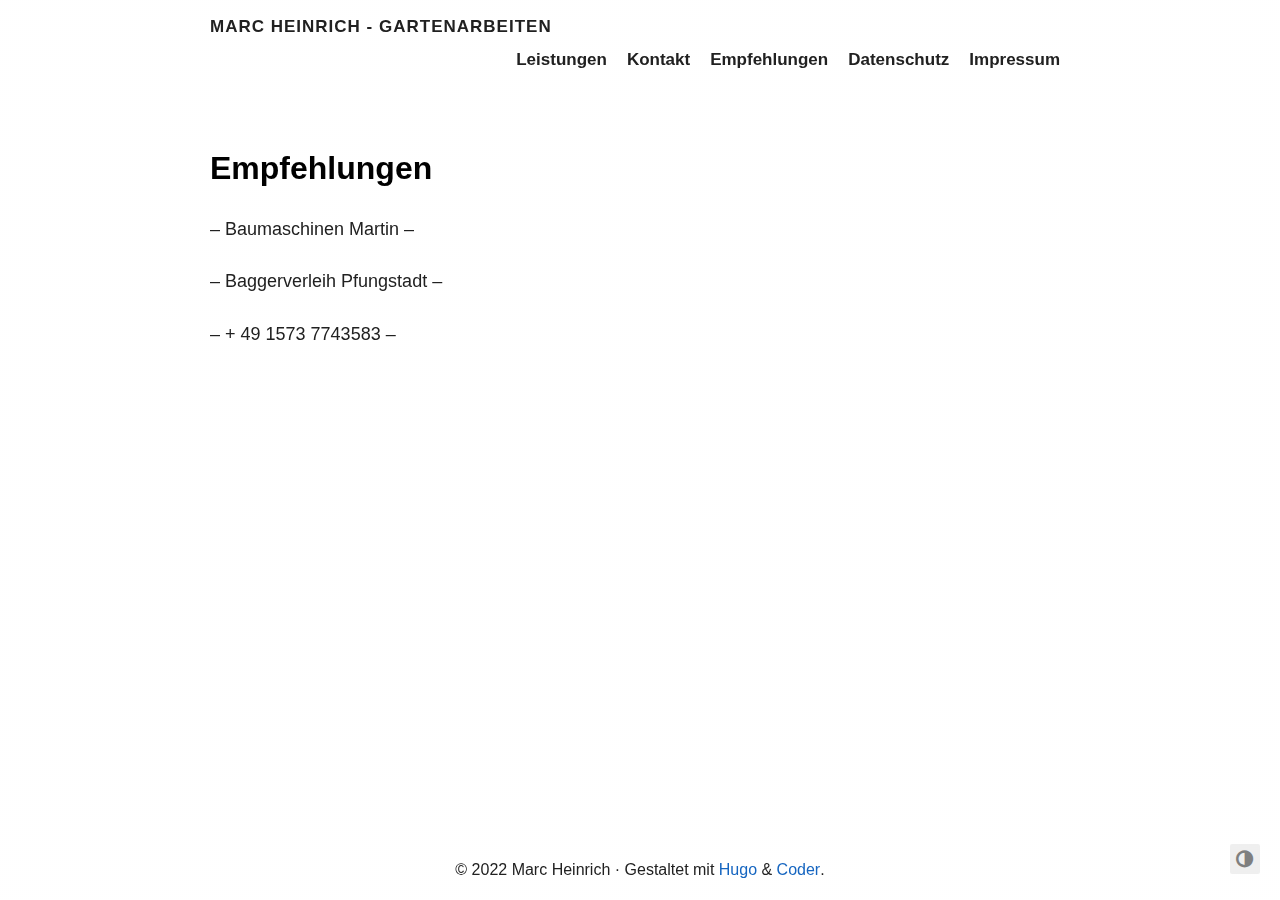
<file: empfehlungen/index.html>
<!doctype html><html lang=de><head><meta charset=utf-8><meta name=viewport content="width=device-width,initial-scale=1"><meta http-equiv=content-language content="de"><meta name=color-scheme content="light dark"><meta name=author content="Marc Heinrich"><meta name=description content="Empfehlungen &ndash; Baumaschinen Martin &ndash;
&ndash; Baggerverleih Pfungstadt &ndash;
&ndash; + 49 1573 7743583 &ndash;"><meta name=keywords content="business,garten,landschaft,hausmeister"><meta name=twitter:card content="summary"><meta name=twitter:title content><meta name=twitter:description content="Empfehlungen &ndash; Baumaschinen Martin &ndash;
&ndash; Baggerverleih Pfungstadt &ndash;
&ndash; + 49 1573 7743583 &ndash;"><meta property="og:title" content><meta property="og:description" content="Empfehlungen &ndash; Baumaschinen Martin &ndash;
&ndash; Baggerverleih Pfungstadt &ndash;
&ndash; + 49 1573 7743583 &ndash;"><meta property="og:type" content="article"><meta property="og:url" content="https://marc-heinrich-gartenservice.de/empfehlungen/"><meta property="article:section" content><title>· Marc Heinrich - Gartenarbeiten</title><link rel=canonical href=https://marc-heinrich-gartenservice.de/empfehlungen/><link rel=preload href="/fonts/forkawesome-webfont.woff2?v=1.2.0" as=font type=font/woff2 crossorigin><link rel=stylesheet href=/css/coder.min.d9fddbffe6f27e69985dc5fe0471cdb0e57fbf4775714bc3d847accb08f4a1f6.css integrity="sha256-2f3b/+byfmmYXcX+BHHNsOV/v0d1cUvD2Eesywj0ofY=" crossorigin=anonymous media=screen><link rel=stylesheet href=/css/coder-dark.min.002ee2378e14c7a68f1f0a53d9694ed252090987c4e768023fac694a4fc5f793.css integrity="sha256-AC7iN44Ux6aPHwpT2WlO0lIJCYfE52gCP6xpSk/F95M=" crossorigin=anonymous media=screen><link rel=stylesheet href=/css/custom.min.9922000e1b5b48fb8f3133eb1ab9995b57aa46cfb1d6ec2fdc401309da2b673b.css integrity="sha256-mSIADhtbSPuPMTPrGrmZW1eqRs+x1uwv3EATCdorZzs=" crossorigin=anonymous media=screen><link rel=icon type=image/png href=/img/favicon-32x32.png sizes=32x32><link rel=icon type=image/png href=/img/favicon-16x16.png sizes=16x16><link rel=apple-touch-icon href=/images/apple-touch-icon.png><link rel=apple-touch-icon sizes=180x180 href=/images/apple-touch-icon.png><meta name=generator content="Hugo 0.104.1"></head><body class="preload-transitions colorscheme-auto"><div class=float-container><a id=dark-mode-toggle class=colorscheme-toggle><i class="fa fa-adjust fa-fw" aria-hidden=true></i></a></div><main class=wrapper><nav class=navigation><section class=container><a class=navigation-title href=/>Marc Heinrich - Gartenarbeiten</a>
<input type=checkbox id=menu-toggle>
<label class="menu-button float-right" for=menu-toggle><i class="fa fa-bars fa-fw" aria-hidden=true></i></label><ul class=navigation-list><li class=navigation-item><a class=navigation-link href=/leistungen/>Leistungen</a></li><li class=navigation-item><a class=navigation-link href=/kontakt/>Kontakt</a></li><li class=navigation-item><a class=navigation-link href=/empfehlungen/>Empfehlungen</a></li><li class=navigation-item><a class=navigation-link href=/datenschutz/>Datenschutz</a></li><li class=navigation-item><a class=navigation-link href=/impressum/>Impressum</a></li></ul></section></nav><div class=content><section class="container page"><article><header><h1 class=title><a class=title-link href=https://marc-heinrich-gartenservice.de/empfehlungen/></a></h1></header><h1 id=empfehlungen>Empfehlungen
<a class=heading-link href=#empfehlungen><i class="fa fa-link" aria-hidden=true></i></a></h1><p>&ndash; Baumaschinen Martin &ndash;</p><p>&ndash; Baggerverleih Pfungstadt &ndash;</p><p>&ndash; + 49 1573 7743583 &ndash;</p></article></section></div><footer class=footer><section class=container>©
2022
Marc Heinrich
·
Gestaltet mit <a href=https://gohugo.io/>Hugo</a> & <a href=https://github.com/luizdepra/hugo-coder/>Coder</a>.</section></footer></main><script src=/js/coder.min.9cf2dbf9b6989ef8eae941ffb4231c26d1dc026bca38f1d19fdba50177d8a9ac.js integrity="sha256-nPLb+baYnvjq6UH/tCMcJtHcAmvKOPHRn9ulAXfYqaw="></script></body></html>
</file>
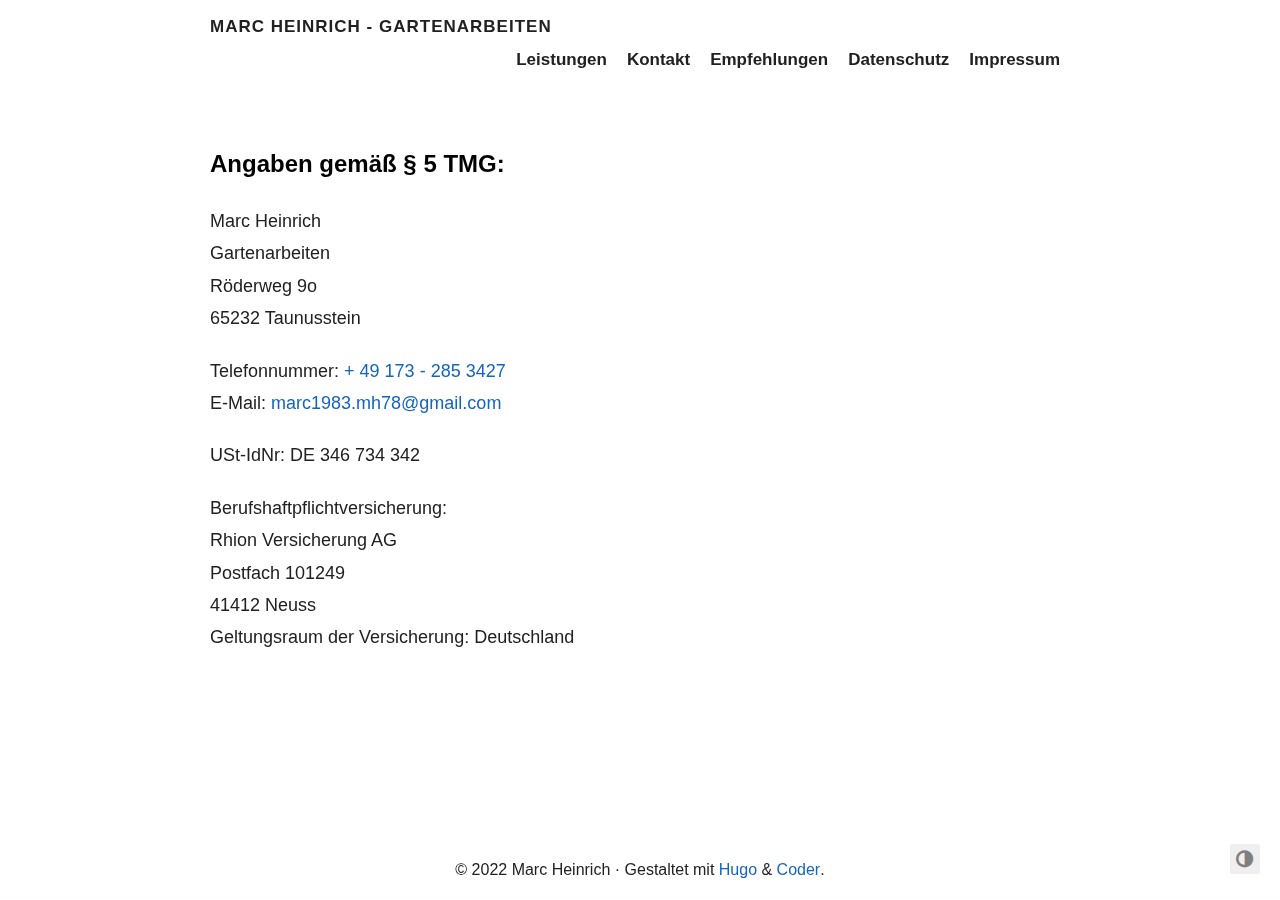
<file: impressum/index.html>
<!doctype html><html lang=de><head><meta charset=utf-8><meta name=viewport content="width=device-width,initial-scale=1"><meta http-equiv=content-language content="de"><meta name=color-scheme content="light dark"><meta name=author content="Marc Heinrich"><meta name=description content="Angaben gemäß § 5 TMG: Marc Heinrich
Gartenarbeiten
Röderweg 9o
65232 Taunusstein
Telefonnummer: + 49 173 - 285 3427
E-Mail: marc1983.mh78@gmail.com
USt-IdNr: DE 346 734 342
Berufshaftpflichtversicherung:
Rhion Versicherung AG
Postfach 101249
41412 Neuss
Geltungsraum der Versicherung: Deutschland"><meta name=keywords content="business,garten,landschaft,hausmeister"><meta name=twitter:card content="summary"><meta name=twitter:title content><meta name=twitter:description content="Angaben gemäß § 5 TMG: Marc Heinrich
Gartenarbeiten
Röderweg 9o
65232 Taunusstein
Telefonnummer: + 49 173 - 285 3427
E-Mail: marc1983.mh78@gmail.com
USt-IdNr: DE 346 734 342
Berufshaftpflichtversicherung:
Rhion Versicherung AG
Postfach 101249
41412 Neuss
Geltungsraum der Versicherung: Deutschland"><meta property="og:title" content><meta property="og:description" content="Angaben gemäß § 5 TMG: Marc Heinrich
Gartenarbeiten
Röderweg 9o
65232 Taunusstein
Telefonnummer: + 49 173 - 285 3427
E-Mail: marc1983.mh78@gmail.com
USt-IdNr: DE 346 734 342
Berufshaftpflichtversicherung:
Rhion Versicherung AG
Postfach 101249
41412 Neuss
Geltungsraum der Versicherung: Deutschland"><meta property="og:type" content="article"><meta property="og:url" content="https://marc-heinrich-gartenservice.de/impressum/"><meta property="article:section" content><title>· Marc Heinrich - Gartenarbeiten</title><link rel=canonical href=https://marc-heinrich-gartenservice.de/impressum/><link rel=preload href="/fonts/forkawesome-webfont.woff2?v=1.2.0" as=font type=font/woff2 crossorigin><link rel=stylesheet href=/css/coder.min.d9fddbffe6f27e69985dc5fe0471cdb0e57fbf4775714bc3d847accb08f4a1f6.css integrity="sha256-2f3b/+byfmmYXcX+BHHNsOV/v0d1cUvD2Eesywj0ofY=" crossorigin=anonymous media=screen><link rel=stylesheet href=/css/coder-dark.min.002ee2378e14c7a68f1f0a53d9694ed252090987c4e768023fac694a4fc5f793.css integrity="sha256-AC7iN44Ux6aPHwpT2WlO0lIJCYfE52gCP6xpSk/F95M=" crossorigin=anonymous media=screen><link rel=stylesheet href=/css/custom.min.9922000e1b5b48fb8f3133eb1ab9995b57aa46cfb1d6ec2fdc401309da2b673b.css integrity="sha256-mSIADhtbSPuPMTPrGrmZW1eqRs+x1uwv3EATCdorZzs=" crossorigin=anonymous media=screen><link rel=icon type=image/png href=/img/favicon-32x32.png sizes=32x32><link rel=icon type=image/png href=/img/favicon-16x16.png sizes=16x16><link rel=apple-touch-icon href=/images/apple-touch-icon.png><link rel=apple-touch-icon sizes=180x180 href=/images/apple-touch-icon.png><meta name=generator content="Hugo 0.104.1"></head><body class="preload-transitions colorscheme-auto"><div class=float-container><a id=dark-mode-toggle class=colorscheme-toggle><i class="fa fa-adjust fa-fw" aria-hidden=true></i></a></div><main class=wrapper><nav class=navigation><section class=container><a class=navigation-title href=/>Marc Heinrich - Gartenarbeiten</a>
<input type=checkbox id=menu-toggle>
<label class="menu-button float-right" for=menu-toggle><i class="fa fa-bars fa-fw" aria-hidden=true></i></label><ul class=navigation-list><li class=navigation-item><a class=navigation-link href=/leistungen/>Leistungen</a></li><li class=navigation-item><a class=navigation-link href=/kontakt/>Kontakt</a></li><li class=navigation-item><a class=navigation-link href=/empfehlungen/>Empfehlungen</a></li><li class=navigation-item><a class=navigation-link href=/datenschutz/>Datenschutz</a></li><li class=navigation-item><a class=navigation-link href=/impressum/>Impressum</a></li></ul></section></nav><div class=content><section class="container page"><article><header><h1 class=title><a class=title-link href=https://marc-heinrich-gartenservice.de/impressum/></a></h1></header><h3 id=angaben-gemäß--5-tmg>Angaben gemäß § 5 TMG:
<a class=heading-link href=#angaben-gem%c3%a4%c3%9f--5-tmg><i class="fa fa-link" aria-hidden=true></i></a></h3><p>Marc Heinrich<br>Gartenarbeiten<br>Röderweg 9o<br>65232 Taunusstein</p><p>Telefonnummer: <a href=tel:+491732853427>+ 49 173 - 285 3427</a><br>E-Mail: <a href=marc1983.mh78@gmail.com>marc1983.mh78@gmail.com</a></p><p>USt-IdNr: DE 346 734 342</p><p>Berufshaftpflichtversicherung:<br>Rhion Versicherung AG<br>Postfach 101249<br>41412 Neuss<br>Geltungsraum der Versicherung: Deutschland</p></article></section></div><footer class=footer><section class=container>©
2022
Marc Heinrich
·
Gestaltet mit <a href=https://gohugo.io/>Hugo</a> & <a href=https://github.com/luizdepra/hugo-coder/>Coder</a>.</section></footer></main><script src=/js/coder.min.9cf2dbf9b6989ef8eae941ffb4231c26d1dc026bca38f1d19fdba50177d8a9ac.js integrity="sha256-nPLb+baYnvjq6UH/tCMcJtHcAmvKOPHRn9ulAXfYqaw="></script></body></html>
</file>
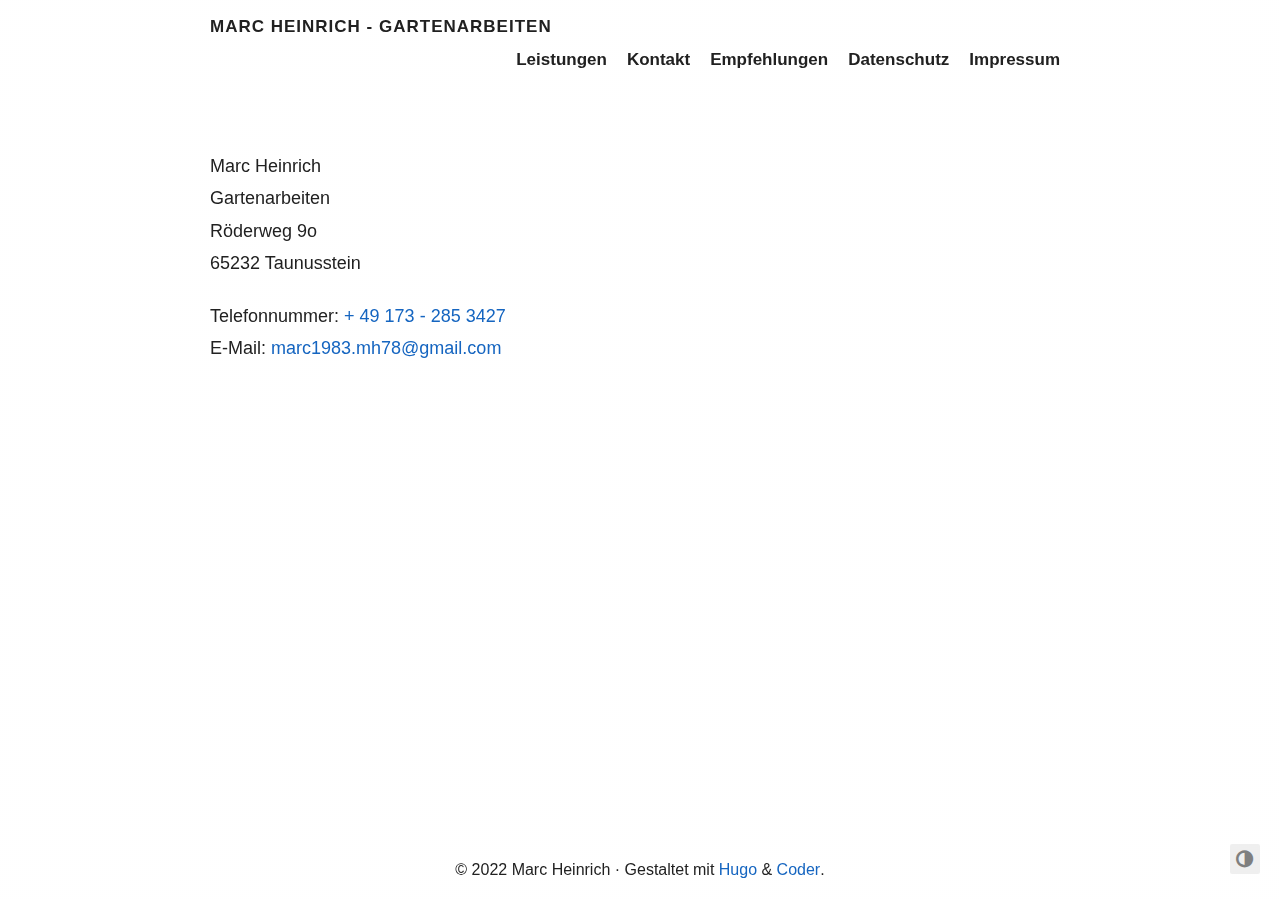
<file: kontakt/index.html>
<!doctype html><html lang=de><head><meta charset=utf-8><meta name=viewport content="width=device-width,initial-scale=1"><meta http-equiv=content-language content="de"><meta name=color-scheme content="light dark"><meta name=author content="Marc Heinrich"><meta name=description content="Marc Heinrich
Gartenarbeiten
Röderweg 9o
65232 Taunusstein
Telefonnummer: + 49 173 - 285 3427
E-Mail: marc1983.mh78@gmail.com"><meta name=keywords content="business,garten,landschaft,hausmeister"><meta name=twitter:card content="summary"><meta name=twitter:title content><meta name=twitter:description content="Marc Heinrich
Gartenarbeiten
Röderweg 9o
65232 Taunusstein
Telefonnummer: + 49 173 - 285 3427
E-Mail: marc1983.mh78@gmail.com"><meta property="og:title" content><meta property="og:description" content="Marc Heinrich
Gartenarbeiten
Röderweg 9o
65232 Taunusstein
Telefonnummer: + 49 173 - 285 3427
E-Mail: marc1983.mh78@gmail.com"><meta property="og:type" content="article"><meta property="og:url" content="https://marc-heinrich-gartenservice.de/kontakt/"><meta property="article:section" content><title>· Marc Heinrich - Gartenarbeiten</title><link rel=canonical href=https://marc-heinrich-gartenservice.de/kontakt/><link rel=preload href="/fonts/forkawesome-webfont.woff2?v=1.2.0" as=font type=font/woff2 crossorigin><link rel=stylesheet href=/css/coder.min.d9fddbffe6f27e69985dc5fe0471cdb0e57fbf4775714bc3d847accb08f4a1f6.css integrity="sha256-2f3b/+byfmmYXcX+BHHNsOV/v0d1cUvD2Eesywj0ofY=" crossorigin=anonymous media=screen><link rel=stylesheet href=/css/coder-dark.min.002ee2378e14c7a68f1f0a53d9694ed252090987c4e768023fac694a4fc5f793.css integrity="sha256-AC7iN44Ux6aPHwpT2WlO0lIJCYfE52gCP6xpSk/F95M=" crossorigin=anonymous media=screen><link rel=stylesheet href=/css/custom.min.9922000e1b5b48fb8f3133eb1ab9995b57aa46cfb1d6ec2fdc401309da2b673b.css integrity="sha256-mSIADhtbSPuPMTPrGrmZW1eqRs+x1uwv3EATCdorZzs=" crossorigin=anonymous media=screen><link rel=icon type=image/png href=/img/favicon-32x32.png sizes=32x32><link rel=icon type=image/png href=/img/favicon-16x16.png sizes=16x16><link rel=apple-touch-icon href=/images/apple-touch-icon.png><link rel=apple-touch-icon sizes=180x180 href=/images/apple-touch-icon.png><meta name=generator content="Hugo 0.104.1"></head><body class="preload-transitions colorscheme-auto"><div class=float-container><a id=dark-mode-toggle class=colorscheme-toggle><i class="fa fa-adjust fa-fw" aria-hidden=true></i></a></div><main class=wrapper><nav class=navigation><section class=container><a class=navigation-title href=/>Marc Heinrich - Gartenarbeiten</a>
<input type=checkbox id=menu-toggle>
<label class="menu-button float-right" for=menu-toggle><i class="fa fa-bars fa-fw" aria-hidden=true></i></label><ul class=navigation-list><li class=navigation-item><a class=navigation-link href=/leistungen/>Leistungen</a></li><li class=navigation-item><a class=navigation-link href=/kontakt/>Kontakt</a></li><li class=navigation-item><a class=navigation-link href=/empfehlungen/>Empfehlungen</a></li><li class=navigation-item><a class=navigation-link href=/datenschutz/>Datenschutz</a></li><li class=navigation-item><a class=navigation-link href=/impressum/>Impressum</a></li></ul></section></nav><div class=content><section class="container page"><article><header><h1 class=title><a class=title-link href=https://marc-heinrich-gartenservice.de/kontakt/></a></h1></header><p>Marc Heinrich<br>Gartenarbeiten<br>Röderweg 9o<br>65232 Taunusstein</p><p>Telefonnummer: <a href=tel:+491732853427>+ 49 173 - 285 3427</a><br>E-Mail: <a href=marc1983.mh78@gmail.com>marc1983.mh78@gmail.com</a></p></article></section></div><footer class=footer><section class=container>©
2022
Marc Heinrich
·
Gestaltet mit <a href=https://gohugo.io/>Hugo</a> & <a href=https://github.com/luizdepra/hugo-coder/>Coder</a>.</section></footer></main><script src=/js/coder.min.9cf2dbf9b6989ef8eae941ffb4231c26d1dc026bca38f1d19fdba50177d8a9ac.js integrity="sha256-nPLb+baYnvjq6UH/tCMcJtHcAmvKOPHRn9ulAXfYqaw="></script></body></html>
</file>
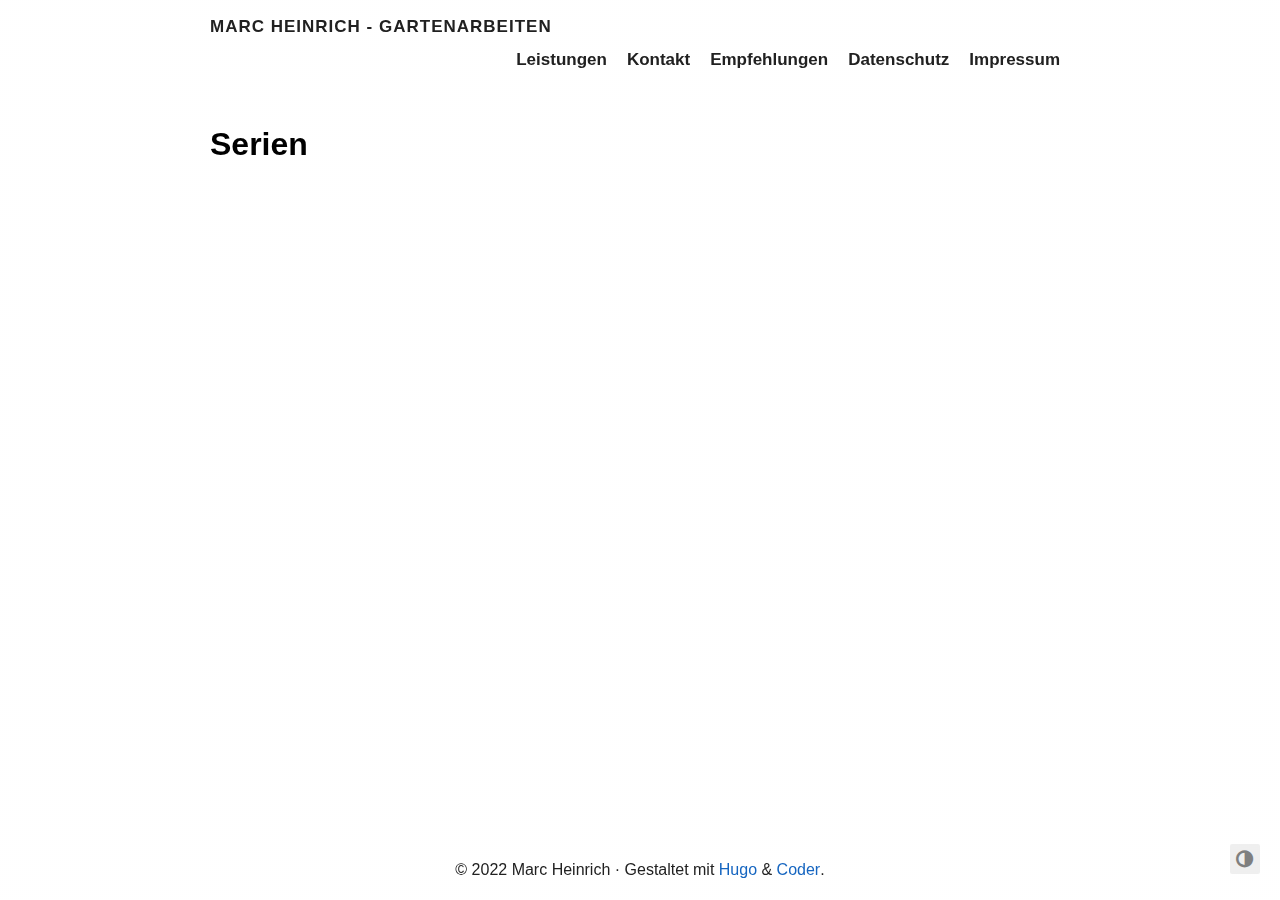
<file: series/index.html>
<!doctype html><html lang=de><head><meta charset=utf-8><meta name=viewport content="width=device-width,initial-scale=1"><meta http-equiv=content-language content="de"><meta name=color-scheme content="light dark"><meta name=author content="Marc Heinrich"><meta name=description content="Marc Heinricht - Gartenarbeiten"><meta name=keywords content="business,garten,landschaft,hausmeister"><meta name=twitter:card content="summary"><meta name=twitter:title content="Series"><meta name=twitter:description content="Marc Heinricht - Gartenarbeiten"><meta property="og:title" content="Series"><meta property="og:description" content="Marc Heinricht - Gartenarbeiten"><meta property="og:type" content="website"><meta property="og:url" content="https://marc-heinrich-gartenservice.de/series/"><title>Serien · Marc Heinrich - Gartenarbeiten</title><link rel=canonical href=https://marc-heinrich-gartenservice.de/series/><link rel=preload href="/fonts/forkawesome-webfont.woff2?v=1.2.0" as=font type=font/woff2 crossorigin><link rel=stylesheet href=/css/coder.min.d9fddbffe6f27e69985dc5fe0471cdb0e57fbf4775714bc3d847accb08f4a1f6.css integrity="sha256-2f3b/+byfmmYXcX+BHHNsOV/v0d1cUvD2Eesywj0ofY=" crossorigin=anonymous media=screen><link rel=stylesheet href=/css/coder-dark.min.002ee2378e14c7a68f1f0a53d9694ed252090987c4e768023fac694a4fc5f793.css integrity="sha256-AC7iN44Ux6aPHwpT2WlO0lIJCYfE52gCP6xpSk/F95M=" crossorigin=anonymous media=screen><link rel=stylesheet href=/css/custom.min.9922000e1b5b48fb8f3133eb1ab9995b57aa46cfb1d6ec2fdc401309da2b673b.css integrity="sha256-mSIADhtbSPuPMTPrGrmZW1eqRs+x1uwv3EATCdorZzs=" crossorigin=anonymous media=screen><link rel=icon type=image/png href=/img/favicon-32x32.png sizes=32x32><link rel=icon type=image/png href=/img/favicon-16x16.png sizes=16x16><link rel=apple-touch-icon href=/images/apple-touch-icon.png><link rel=apple-touch-icon sizes=180x180 href=/images/apple-touch-icon.png><link rel=alternate type=application/rss+xml href=/series/index.xml title="Marc Heinrich - Gartenarbeiten"><meta name=generator content="Hugo 0.104.1"></head><body class="preload-transitions colorscheme-auto"><div class=float-container><a id=dark-mode-toggle class=colorscheme-toggle><i class="fa fa-adjust fa-fw" aria-hidden=true></i></a></div><main class=wrapper><nav class=navigation><section class=container><a class=navigation-title href=/>Marc Heinrich - Gartenarbeiten</a>
<input type=checkbox id=menu-toggle>
<label class="menu-button float-right" for=menu-toggle><i class="fa fa-bars fa-fw" aria-hidden=true></i></label><ul class=navigation-list><li class=navigation-item><a class=navigation-link href=/leistungen/>Leistungen</a></li><li class=navigation-item><a class=navigation-link href=/kontakt/>Kontakt</a></li><li class=navigation-item><a class=navigation-link href=/empfehlungen/>Empfehlungen</a></li><li class=navigation-item><a class=navigation-link href=/datenschutz/>Datenschutz</a></li><li class=navigation-item><a class=navigation-link href=/impressum/>Impressum</a></li></ul></section></nav><div class=content><section class="container taxonomy"><h1 class=title><a class=title-link href=https://marc-heinrich-gartenservice.de/series/>Serien</a></h1><ul></ul></section></div><footer class=footer><section class=container>©
2022
Marc Heinrich
·
Gestaltet mit <a href=https://gohugo.io/>Hugo</a> & <a href=https://github.com/luizdepra/hugo-coder/>Coder</a>.</section></footer></main><script src=/js/coder.min.9cf2dbf9b6989ef8eae941ffb4231c26d1dc026bca38f1d19fdba50177d8a9ac.js integrity="sha256-nPLb+baYnvjq6UH/tCMcJtHcAmvKOPHRn9ulAXfYqaw="></script></body></html>
</file>
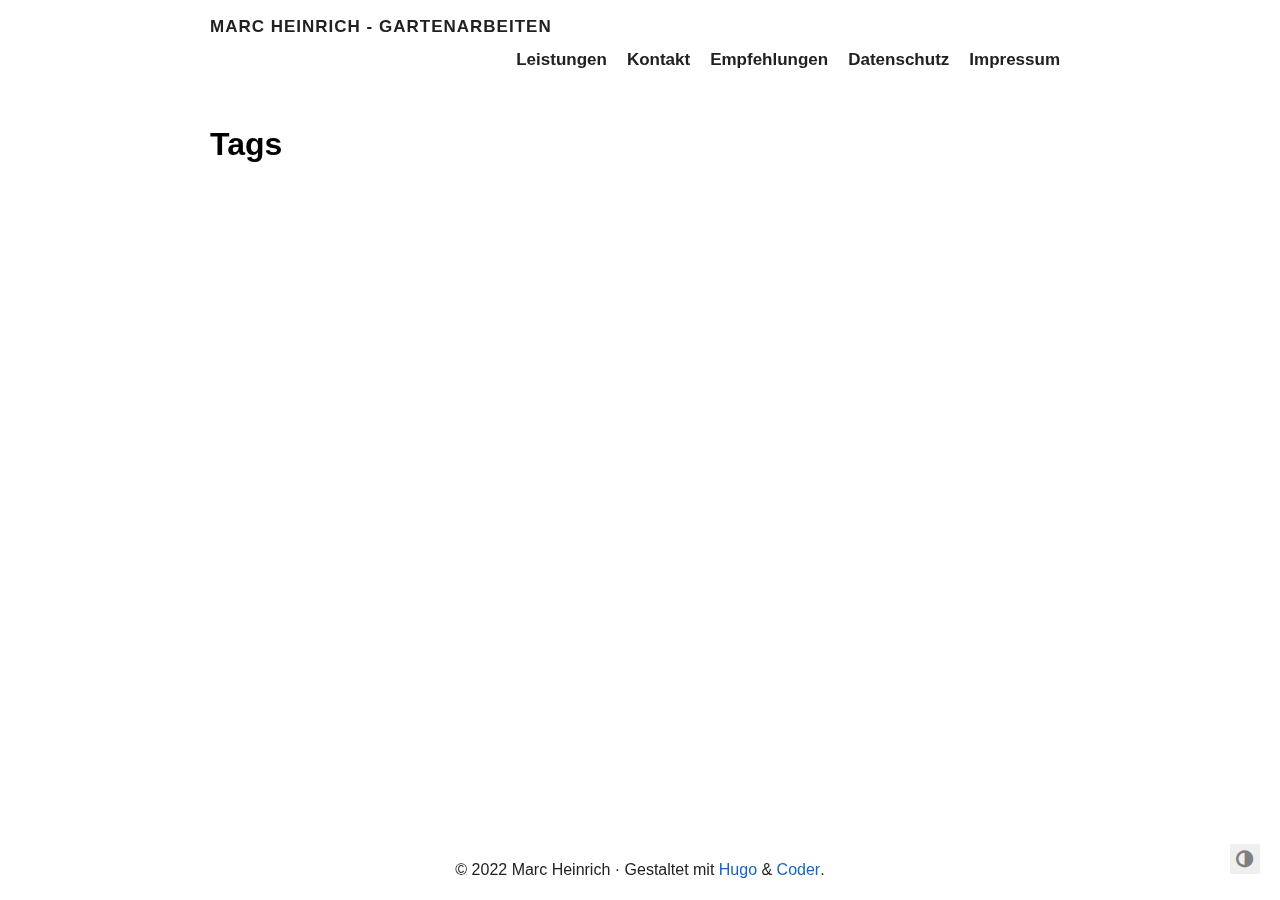
<file: tags/index.html>
<!doctype html><html lang=de><head><meta charset=utf-8><meta name=viewport content="width=device-width,initial-scale=1"><meta http-equiv=content-language content="de"><meta name=color-scheme content="light dark"><meta name=author content="Marc Heinrich"><meta name=description content="Marc Heinricht - Gartenarbeiten"><meta name=keywords content="business,garten,landschaft,hausmeister"><meta name=twitter:card content="summary"><meta name=twitter:title content="Tags"><meta name=twitter:description content="Marc Heinricht - Gartenarbeiten"><meta property="og:title" content="Tags"><meta property="og:description" content="Marc Heinricht - Gartenarbeiten"><meta property="og:type" content="website"><meta property="og:url" content="https://marc-heinrich-gartenservice.de/tags/"><title>Tags · Marc Heinrich - Gartenarbeiten</title><link rel=canonical href=https://marc-heinrich-gartenservice.de/tags/><link rel=preload href="/fonts/forkawesome-webfont.woff2?v=1.2.0" as=font type=font/woff2 crossorigin><link rel=stylesheet href=/css/coder.min.d9fddbffe6f27e69985dc5fe0471cdb0e57fbf4775714bc3d847accb08f4a1f6.css integrity="sha256-2f3b/+byfmmYXcX+BHHNsOV/v0d1cUvD2Eesywj0ofY=" crossorigin=anonymous media=screen><link rel=stylesheet href=/css/coder-dark.min.002ee2378e14c7a68f1f0a53d9694ed252090987c4e768023fac694a4fc5f793.css integrity="sha256-AC7iN44Ux6aPHwpT2WlO0lIJCYfE52gCP6xpSk/F95M=" crossorigin=anonymous media=screen><link rel=stylesheet href=/css/custom.min.9922000e1b5b48fb8f3133eb1ab9995b57aa46cfb1d6ec2fdc401309da2b673b.css integrity="sha256-mSIADhtbSPuPMTPrGrmZW1eqRs+x1uwv3EATCdorZzs=" crossorigin=anonymous media=screen><link rel=icon type=image/png href=/img/favicon-32x32.png sizes=32x32><link rel=icon type=image/png href=/img/favicon-16x16.png sizes=16x16><link rel=apple-touch-icon href=/images/apple-touch-icon.png><link rel=apple-touch-icon sizes=180x180 href=/images/apple-touch-icon.png><link rel=alternate type=application/rss+xml href=/tags/index.xml title="Marc Heinrich - Gartenarbeiten"><meta name=generator content="Hugo 0.104.1"></head><body class="preload-transitions colorscheme-auto"><div class=float-container><a id=dark-mode-toggle class=colorscheme-toggle><i class="fa fa-adjust fa-fw" aria-hidden=true></i></a></div><main class=wrapper><nav class=navigation><section class=container><a class=navigation-title href=/>Marc Heinrich - Gartenarbeiten</a>
<input type=checkbox id=menu-toggle>
<label class="menu-button float-right" for=menu-toggle><i class="fa fa-bars fa-fw" aria-hidden=true></i></label><ul class=navigation-list><li class=navigation-item><a class=navigation-link href=/leistungen/>Leistungen</a></li><li class=navigation-item><a class=navigation-link href=/kontakt/>Kontakt</a></li><li class=navigation-item><a class=navigation-link href=/empfehlungen/>Empfehlungen</a></li><li class=navigation-item><a class=navigation-link href=/datenschutz/>Datenschutz</a></li><li class=navigation-item><a class=navigation-link href=/impressum/>Impressum</a></li></ul></section></nav><div class=content><section class="container taxonomy"><h1 class=title><a class=title-link href=https://marc-heinrich-gartenservice.de/tags/>Tags</a></h1><ul></ul></section></div><footer class=footer><section class=container>©
2022
Marc Heinrich
·
Gestaltet mit <a href=https://gohugo.io/>Hugo</a> & <a href=https://github.com/luizdepra/hugo-coder/>Coder</a>.</section></footer></main><script src=/js/coder.min.9cf2dbf9b6989ef8eae941ffb4231c26d1dc026bca38f1d19fdba50177d8a9ac.js integrity="sha256-nPLb+baYnvjq6UH/tCMcJtHcAmvKOPHRn9ulAXfYqaw="></script></body></html>
</file>
